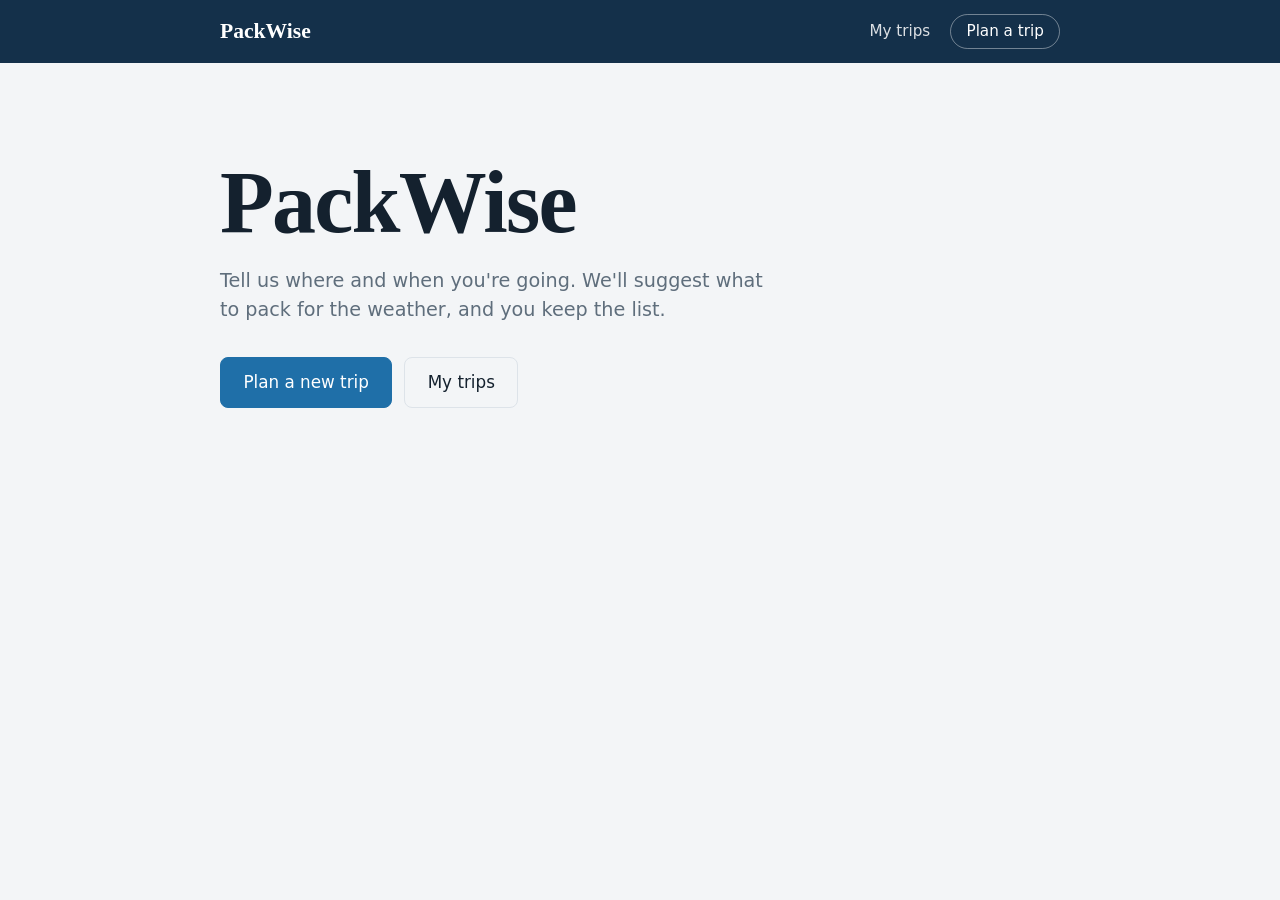
<file: ui/index.html>
<!DOCTYPE html>
<html lang="en">
<head>
    <meta charset="UTF-8">
    <meta name="viewport" content="width=device-width, initial-scale=1">
    <title>PackWise</title>
    <link rel="stylesheet" href="style.css">
</head>
<body>
    <header>
        <div class="bar">
            <a class="brand" href="index.html">PackWise</a>
            <nav class="nav">
                <a class="nav-text" href="/trips">My trips</a>
                <a class="nav-link" href="/new">Plan a trip</a>
            </nav>
        </div>
    </header>   
    <main>  
        
        <section class="hero">
    <h1>PackWise</h1>
    <p>Tell us where and when you're going. We'll suggest what to pack for the weather, and you keep the list.</p>
    <div class="hero-actions">
        <a class="btn" href="new.html">Plan a new trip</a>
        <a class="btn btn-secondary" href="trips.html">My trips</a>
    </div>
</section>
        
    </main>
</body>
</html>
</file>
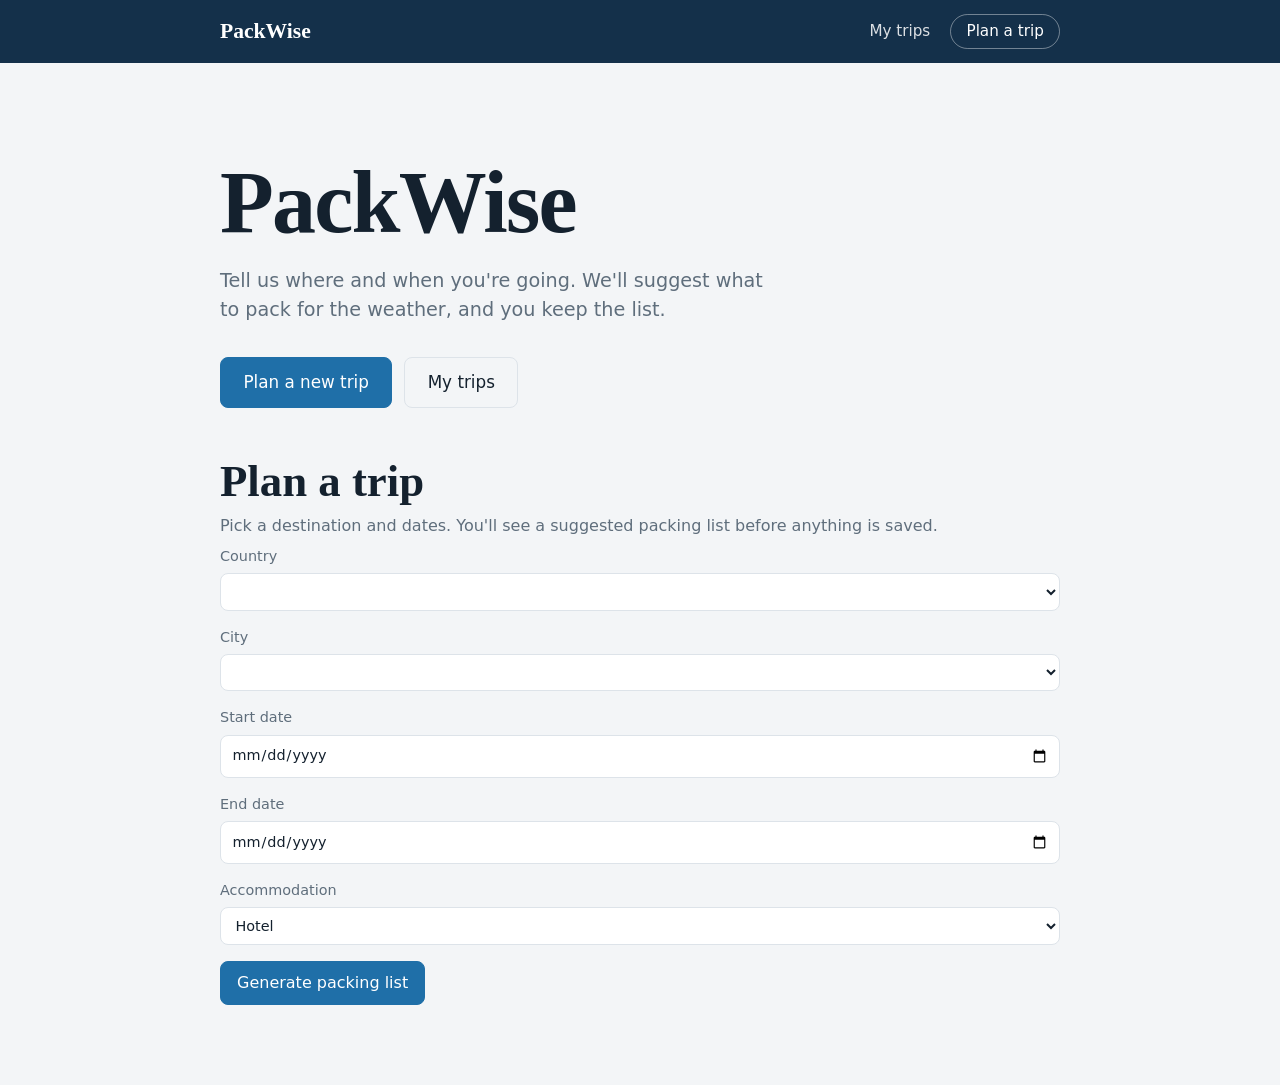
<file: ui/new.html>
<html lang="en">
<head>
    <meta charset="UTF-8">
    <meta name="viewport" content="width=device-width, initial-scale=1">
    <title>PackWise</title>
    <link rel="stylesheet" href="style.css">
</head>
<body>
    <header>
        <div class="bar">
            <a class="brand" href="index.html">PackWise</a>
            <nav class="nav">
                <a class="nav-text" href="/trips">My trips</a>
                <a class="nav-link" href="/new">Plan a trip</a>
            </nav>
        </div>
    </header>   
    <main>  
        
        <section class="hero">
    <h1>PackWise</h1>
    <p>Tell us where and when you're going. We'll suggest what to pack for the weather, and you keep the list.</p>
    <div class="hero-actions">
        <a class="btn" href="new.html">Plan a new trip</a>
        <a class="btn btn-secondary" href="trips.html">My trips</a>
    </div>
</section>
        

<h2>Plan a trip</h2>
<p class="lede">Pick a destination and dates. You'll see a suggested packing list before anything is saved.</p>

<form id="trip-form">
    <label>Country <select id="country-select" required></select></label>
    <label>City <select id="city-select" required></select></label>
    <label>Start date <input type="date" name="start_date" required></label>
    <label>End date <input type="date" name="end_date" required></label>
    <label>Accommodation
        <select name="accommodation_type">
            <option value="hotel">Hotel</option>
            <option value="hostel">Hostel</option>
            <option value="apartment">Apartment</option>
            <option value="other">Other</option>
        </select>
    </label>
    <button type="submit">Generate packing list</button>
</form>
<p id="error-message"></p>

<div id="preview-section" class="preview" style="display:none;">
    <h3>Suggested packing list</h3>
    <div id="preview-climate" class="climate" style="display:none;"></div>
    <p id="preview-climate-note" class="climate-note"></p>
    <ul id="preview-items"></ul>
    <button id="save-trip-btn">Save trip</button>
    <button id="discard-btn" type="button" class="secondary">Discard</button>
</div>

<script src="config.js"></script>
<script>
async function loadCountries() {
    const response = await fetch(`${CONFIG.TRIPS_URL}/api/countries`);
    const countries = await response.json();
    const select = document.getElementById("country-select");
    select.innerHTML = '<option value="">Select a country</option>';
    countries.forEach(country => {
        const option = document.createElement("option");
        option.value = country;
        option.textContent = country;
        select.appendChild(option);
    });
}

async function loadCitiesForCountry(country) {
    const response = await fetch(`${CONFIG.TRIPS_URL}/api/cities?country=${encodeURIComponent(country)}`);
    const cities = await response.json();
    const select = document.getElementById("city-select");
    select.innerHTML = '<option value="">Select a city</option>';
    cities.forEach(c => {
        const option = document.createElement("option");
        option.value = c.city;
        option.textContent = c.city;
        select.appendChild(option);
    });
}

document.getElementById("country-select").addEventListener("change", function () {
    loadCitiesForCountry(this.value);
});

loadCountries();

document.querySelector('input[name="start_date"]').addEventListener("change", function () {
    document.querySelector('input[name="end_date"]').min = this.value;
});

let pendingTripData = null;

document.getElementById("trip-form").addEventListener("submit", async function (e) {
    e.preventDefault();
    document.getElementById("error-message").textContent = "";
    const form = e.target;
    const data = {
        city: document.getElementById("city-select").value,
        country: document.getElementById("country-select").value,
        start_date: form.start_date.value,
        end_date: form.end_date.value,
        accommodation_type: form.accommodation_type.value,
    };

    const response = await fetch(`${CONFIG.TRIPS_URL}/trips/preview`, {
        method: "POST",
        headers: { "Content-Type": "application/json" },
        body: JSON.stringify(data),
    }); 

    if (!response.ok) {
        const err = await response.json();
        document.getElementById("error-message").textContent = err.error;
        return;
    }

    const result = await response.json();
    pendingTripData = data;
    const c = result.climate;
    const climateBox = document.getElementById("preview-climate");
    const rainText = c.precip_mm === null ? "n/a" : `${Math.round(c.precip_mm)} mm`;
    climateBox.innerHTML = "";
    [[`${c.avg_temp_c.toFixed(1)}°C`, c.temperature_label], [rainText, c.rain_label]].forEach(([value, label]) => {
        const item = document.createElement("div");
        item.className = "climate-item";
        const valueEl = document.createElement("span");
        valueEl.className = "climate-value";
        valueEl.textContent = value;
        const labelEl = document.createElement("span");
        labelEl.className = "climate-label";
        labelEl.textContent = label;
        item.append(valueEl, labelEl);
        climateBox.appendChild(item);
    });
    climateBox.style.display = "flex";
    document.getElementById("preview-climate-note").textContent = `Monthly averages for ${c.month_name}`;

    const list = document.getElementById("preview-items");
    list.innerHTML = "";
    result.items.forEach(item => {
        const li = document.createElement("li");
        li.textContent = `${item.item_name} ×${item.quantity}`;
        list.appendChild(li);
    });

    document.getElementById("preview-section").style.display = "block";
});

document.getElementById("save-trip-btn").addEventListener("click", async function () {
    const response = await fetch(`${CONFIG.TRIPS_URL}/trips`, {
        method: "POST",
        headers: { "Content-Type": "application/json" },
        body: JSON.stringify(pendingTripData),
    });
    const result = await response.json();
   window.location.href = "trip.html?id=" + result.trip_id;
});

document.getElementById("discard-btn").addEventListener("click", function () {
    document.getElementById("preview-section").style.display = "none";
    pendingTripData = null;
document.getElementById("preview-climate").style.display = "none";
document.getElementById("preview-climate-note").textContent = "";
});
</script>
</file>
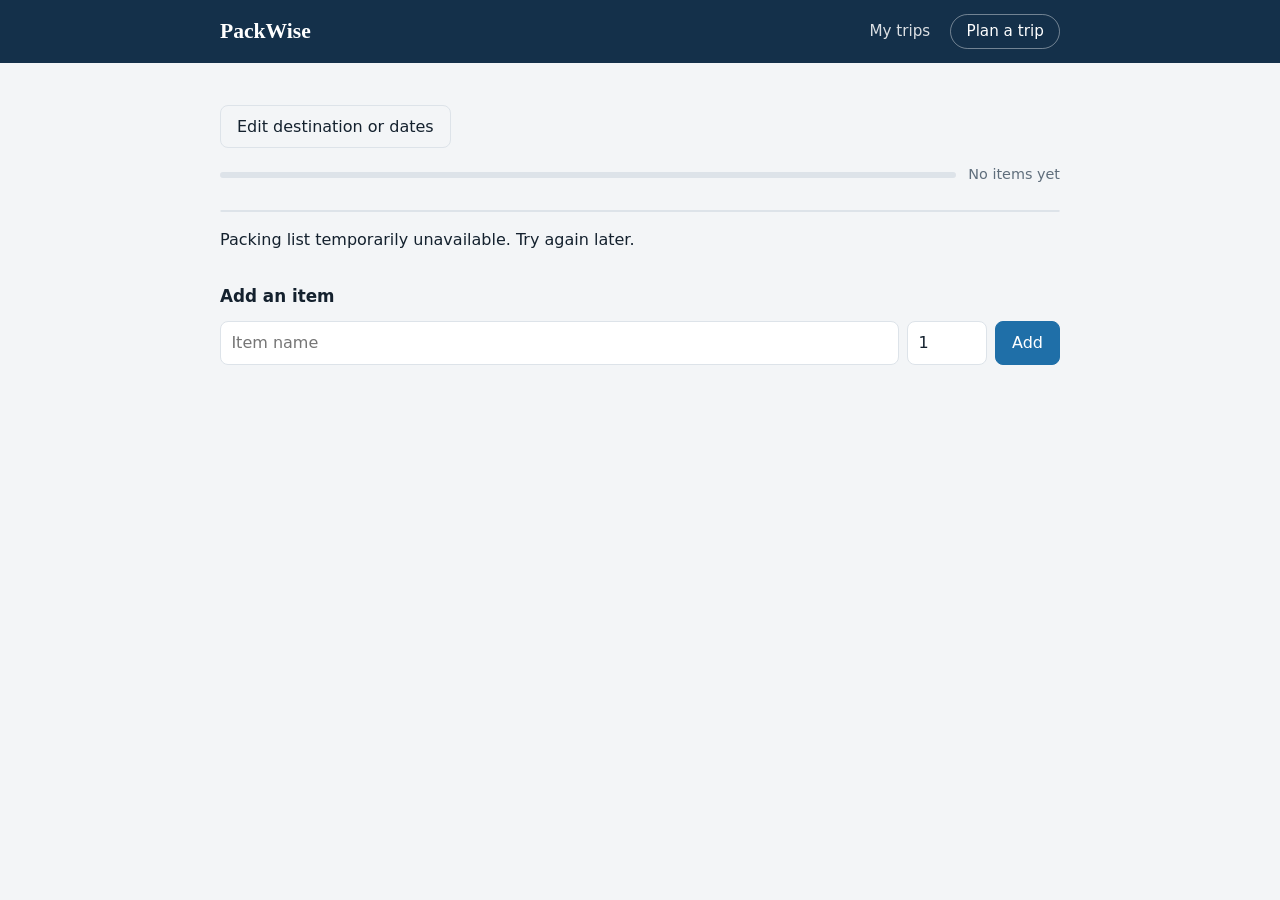
<file: ui/trip.html>
<!DOCTYPE html>
<html lang="en">
<head>
    <meta charset="UTF-8">
    <meta name="viewport" content="width=device-width, initial-scale=1">
    <title>PackWise</title>
    <link rel="stylesheet" href="style.css">
</head>
<body>
    <header>
        <div class="bar">
            <a class="brand" href="index.html">PackWise</a>
            <nav class="nav">
                <a class="nav-text" href="/trips">My trips</a>
                <a class="nav-link" href="/new">Plan a trip</a>
            </nav>
        </div>
    </header>   
    <main>  
<h2 id="trip-title"></h2>
<p class="trip-meta" id="trip-meta"></p>

<button id="edit-trip-btn" class="secondary">Edit destination or dates</button>

        <div id="climate-box" hidden>
    <div class="climate">
        <div class="climate-item">
            <span class="climate-value" id="climate-temp"></span>
            <span class="climate-label" id="climate-temp-label"></span>
        </div>
        <div class="climate-item">
            <span class="climate-value" id="climate-rain"></span>
            <span class="climate-label" id="climate-rain-label"></span>
        </div>
    </div>
    <p class="climate-note" id="climate-month"></p>
</div>

<div id="edit-trip-form-section" style="display:none;">
    <form id="edit-trip-form">
        <label>Country <select id="country-select" required></select></label>
        <label>City <select id="city-select" required></select></label>
        <label>Start date <input type="date" name="start_date" required></label>
<label>End date <input type="date" name="end_date" required></label>
        <label>Accommodation
            <select name="accommodation_type">
                <option value="hotel">Hotel</option>
                <option value="hostel">Hostel</option>
                <option value="apartment">Apartment</option>
                <option value="other">Other</option>
            </select>
        </label>
        <button type="submit">Save changes</button>
        <button type="button" id="cancel-edit-btn" class="secondary">Cancel</button>
    </form>
    <p id="edit-error-message"></p>
</div>

<div class="progress">
    <div class="progress-track"><div class="progress-fill" id="progress-fill"></div></div>
    <span id="progress-text"></span>
</div>

<ul id="item-list" class="item-list"></ul>
<p id="items-unavailable" hidden>Packing list temporarily unavailable. Try again later.</p>

<h3>Add an item</h3>
<form id="add-item-form">
    <input type="text" name="item_name" placeholder="Item name" aria-label="Item name" required>
    <input type="number" name="quantity" value="1" min="1" aria-label="Quantity">
    <button type="submit">Add</button>
</form>
<script src="config.js"></script>
<script>
const tripId = new URLSearchParams(window.location.search).get("id");
let currentCity = "";
let currentCountry = "";
async function loadTrip() {
    const response = await fetch(`${CONFIG.TRIPS_URL}/trips/${tripId}`);
    if (!response.ok) {
        document.getElementById("trip-title").textContent = "Trip not found";
        return;
    }
    const data = await response.json();
    const trip = data.trip;
    const climate = data.climate;

    currentCity = trip.city;
    currentCountry = trip.country;

 
    document.getElementById("trip-title").textContent = `${trip.city}, ${trip.country}`;
    document.getElementById("trip-meta").innerHTML =
        `${trip.start_date} to ${trip.end_date}<br>Accommodation: ${trip.accommodation_type}`;

    
    const form = document.getElementById("edit-trip-form");
    form.start_date.value = trip.start_date;
    form.end_date.value = trip.end_date;
    form.accommodation_type.value = trip.accommodation_type;

    if (climate) {
        document.getElementById("climate-temp").textContent = climate.avg_temp_c.toFixed(1) + "°C";
        document.getElementById("climate-temp-label").textContent = climate.temperature_label;
        document.getElementById("climate-rain").textContent =
            climate.precip_mm === null ? "n/a" : climate.precip_mm.toFixed(0) + " mm";
        document.getElementById("climate-rain-label").textContent = climate.rain_label;
        document.getElementById("climate-month").textContent = `Monthly averages for ${climate.month_name}`;
        document.getElementById("climate-box").hidden = false;
    }
}

function updateProgress() {
    const boxes = Array.from(document.querySelectorAll(".packed-toggle"));
    const total = boxes.length;
    const done = boxes.filter(b => b.checked).length;
    const percent = total === 0 ? 0 : Math.round((done / total) * 100);
    document.getElementById("progress-fill").style.width = percent + "%";
    document.getElementById("progress-text").textContent =
        total === 0 ? "No items yet" : `${done} of ${total} packed`;
}
updateProgress();

document.getElementById("add-item-form").addEventListener("submit", async function (e) {
    e.preventDefault();
    const form = e.target;
        const response = await fetch(`${CONFIG.PACKS_URL}/trips/${tripId}/items`, {
        method: "POST",
        headers: { "Content-Type": "application/json" },
        body: JSON.stringify({ item_name: form.item_name.value, quantity: parseInt(form.quantity.value) }),
    });
    if (response.ok) {
    form.reset();
    loadItems();
}
});


document.getElementById("edit-trip-btn").addEventListener("click", async function () {
    document.getElementById("edit-trip-form-section").style.display = "block";
    await loadCountries();
});

document.getElementById("cancel-edit-btn").addEventListener("click", function () {
    document.getElementById("edit-trip-form-section").style.display = "none";
});

async function loadCountries() {
    const response = await fetch(`${CONFIG.TRIPS_URL}/api/countries`);
    const countries = await response.json();
    const select = document.getElementById("country-select");
    select.innerHTML = "";
    countries.forEach(country => {
        const option = document.createElement("option");
        option.value = country;
        option.textContent = country;
        if (country === currentCountry) option.selected = true;
        select.appendChild(option);
    });
    await loadCitiesForCountry(currentCountry);
}

async function loadCitiesForCountry(country) {
    const response = await fetch(`${CONFIG.TRIPS_URL}/api/cities?country=${encodeURIComponent(country)}`);    const cities = await response.json();
    const select = document.getElementById("city-select");
    select.innerHTML = "";
    cities.forEach(c => {
        const option = document.createElement("option");
        option.value = c.city;
        option.textContent = c.city;
        if (c.city === currentCity) option.selected = true;
        select.appendChild(option);
    });
}

document.getElementById("country-select").addEventListener("change", function () {
    loadCitiesForCountry(this.value);
});

document.querySelector('#edit-trip-form input[name="start_date"]').addEventListener("change", function () {
    document.querySelector('#edit-trip-form input[name="end_date"]').min = this.value;
});

document.getElementById("edit-trip-form").addEventListener("submit", async function (e) {
    e.preventDefault();
    const form = e.target;
    const data = {
        city: document.getElementById("city-select").value,
        country: document.getElementById("country-select").value,
        start_date: form.start_date.value,
        end_date: form.end_date.value,
        accommodation_type: form.accommodation_type.value,
    };

    const response = await fetch(`${CONFIG.TRIPS_URL}/trips/${tripId}`, {
        method: "PUT",
        headers: { "Content-Type": "application/json" },
        body: JSON.stringify(data),
    });

    if (!response.ok) {
        const err = await response.json();
        document.getElementById("edit-error-message").textContent = err.error;
        return;
    }

    location.reload();
});

loadTrip();
async function loadItems() {
    const list = document.getElementById("item-list");
    const unavailable = document.getElementById("items-unavailable");

    let items;
    try {
        const response = await fetch(`${CONFIG.PACKS_URL}/trips/${tripId}/items`);
        if (!response.ok) throw new Error("packs error");
        items = await response.json();
    } catch {
        list.innerHTML = "";
        unavailable.hidden = false;   
        return;
    }
    unavailable.hidden = true;

    list.innerHTML = "";
    items.forEach(item => {
        const li = document.createElement("li");
        li.dataset.itemId = item.id;
        if (item.packed) li.classList.add("is-packed");
        li.innerHTML = `
            <label class="item-main">
                <input type="checkbox" class="packed-toggle" ${item.packed ? "checked" : ""}>
                <span class="item-name">${item.item_name}</span>
                <span class="item-qty">&times;${item.quantity}</span>
            </label>
            <span class="item-cat">${item.category}</span>
            <button class="delete-btn">Remove</button>`;
                    li.querySelector(".packed-toggle").addEventListener("change", async function () {
            li.classList.toggle("is-packed", this.checked);
            updateProgress();
            await fetch(`${CONFIG.PACKS_URL}/items/${item.id}`, {
                method: "PATCH",
                headers: { "Content-Type": "application/json" },
                body: JSON.stringify({ packed: this.checked }),
            });
        });

        li.querySelector(".delete-btn").addEventListener("click", async () => {
            await fetch(`${CONFIG.PACKS_URL}/items/${item.id}`, { method: "DELETE" });
            loadItems();
        });
        list.appendChild(li);
    });

    updateProgress();
}
loadItems();
</script>
</body>
</html>
</file>
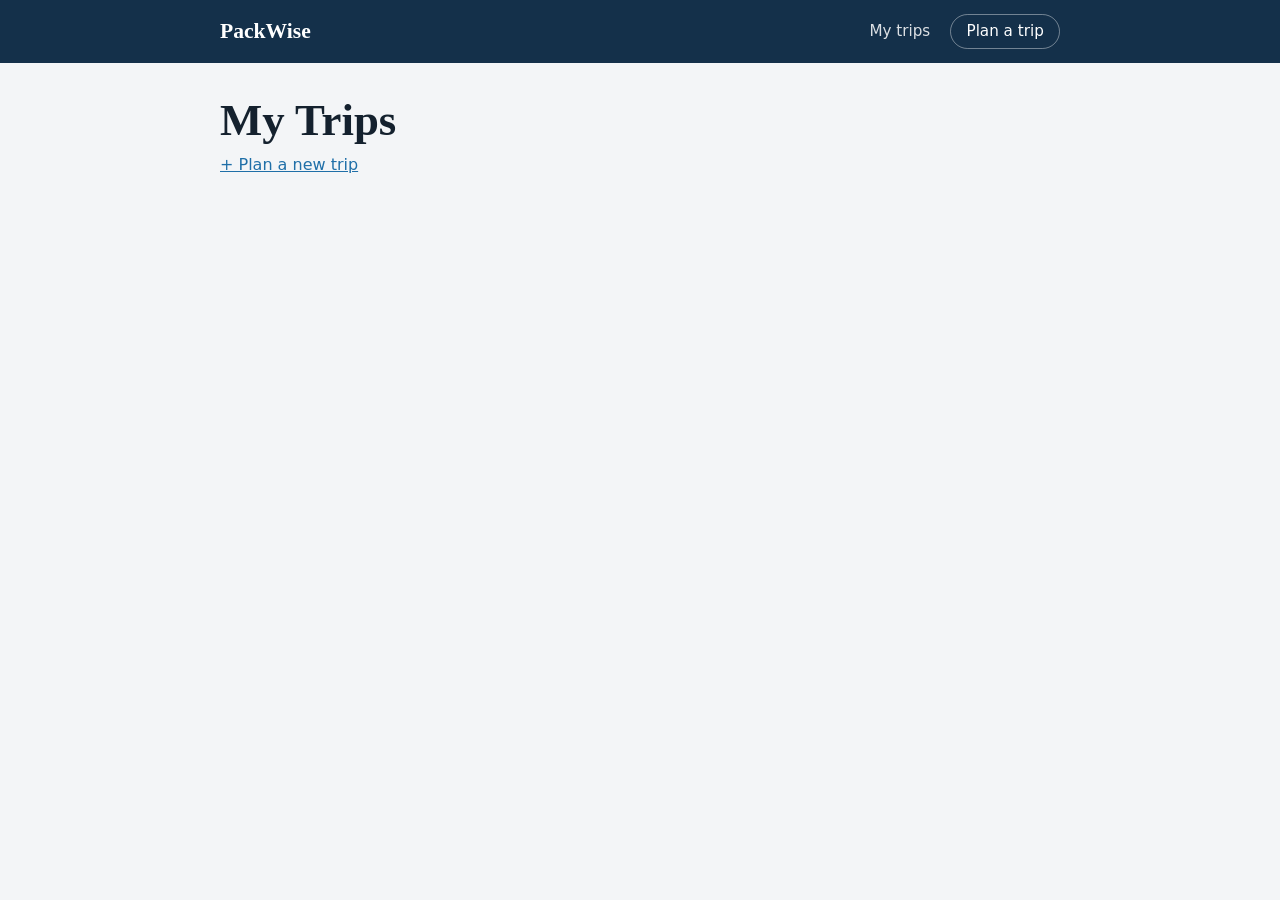
<file: ui/trips.html>
<!DOCTYPE html>
<html lang="en">
<head>
    <meta charset="UTF-8">
    <meta name="viewport" content="width=device-width, initial-scale=1">
    <title>PackWise</title>
    <link rel="stylesheet" href="style.css">
</head>
<body>
    <header>
        <div class="bar">
            <a class="brand" href="index.html">PackWise</a>
            <nav class="nav">
                <a class="nav-text" href="trips.html">My trips</a>
                <a class="nav-link" href="new.html">Plan a trip</a>
            </nav>
        </div>
    </header>
    <main>
        <h2>My Trips</h2>
        <a href="new.html">+ Plan a new trip</a>
        <ul id="trip-list"></ul>
        <p id="no-trips" hidden>No trips yet. <a href="new.html">Create one</a>.</p>
    </main>

<script src="config.js"></script>
<script>
async function loadTrips() {
    const response = await fetch(`${CONFIG.TRIPS_URL}/trips`);
    const trips = await response.json();

    const list = document.getElementById("trip-list");
    list.innerHTML = "";                      
    document.getElementById("no-trips").hidden = trips.length > 0;

    trips.forEach(trip => {
        const li = document.createElement("li");
        li.innerHTML = `
            <a href="trip.html?id=${trip.id}">
                ${trip.city}, ${trip.country} &mdash; ${trip.start_date} to ${trip.end_date }
            </a>
            <button class="delete-trip-btn">Delete</button>`;

        li.querySelector(".delete-trip-btn").addEventListener("click", async () => {
            if (!confirm("Delete this trip?")) return;
            await fetch(`${CONFIG.TRIPS_URL}/trips/${trip.id}`, { method: "DELETE" });
            loadTrips();                       // redraw the list
        });

        list.appendChild(li);
    });
}

loadTrips();
</script>
</body>
</html>
</file>
<file: ui/style.css>
:root {
    --bg: #F3F5F7;
    --surface: #FFFFFF;
    --ink: #14212E;
    --muted: #5F6E7C;
    --line: #DDE3E9;
    --navy: #14304A;
    --accent: #1F6FA8;
    --accent-dark: #185A88;
    --good: #2E8B6A;
    --danger: #B3392F;
    --danger-soft: #F8E9E7;
    --radius: 8px;
    --serif: "Iowan Old Style", "Palatino Linotype", Palatino, Georgia, serif;
    --sans: "Segoe UI", system-ui, -apple-system, "Helvetica Neue", Arial, sans-serif;
}

*, *::before, *::after { box-sizing: border-box; }

body {
    margin: 0;
    background: var(--bg);
    color: var(--ink);
    font-family: var(--sans);
    font-size: 16px;
    line-height: 1.5;
}

/* Header */
header { background: var(--navy); }
.bar {
    max-width: 880px;
    margin: 0 auto;
    padding: 0.9rem 1.25rem;
    display: flex;
    align-items: center;
    justify-content: space-between;
}
.brand {
    color: #fff;
    font-family: var(--serif);
    font-size: 1.35rem;
    font-weight: 700;
    text-decoration: none;
}
.nav-link {
    color: #fff;
    font-size: 0.95rem;
    text-decoration: none;
    border: 1px solid rgba(255, 255, 255, 0.4);
    border-radius: 999px;
    padding: 0.3rem 0.95rem;
}
.nav-link:hover { background: rgba(255, 255, 255, 0.14); }

main { max-width: 880px; margin: 0 auto; padding: 2rem 1.25rem 4rem; }

/* Type */
h2 { margin: 0 0 0.4rem; font-family: var(--serif); font-size: 2.8rem; line-height: 1.15; }
h3 { margin: 2rem 0 0.75rem; font-size: 1.05rem; }
a { color: var(--accent); }
.lede { margin: 0 0 0.5rem; color: var(--muted); }
.empty { margin-top: 1.5rem; color: var(--muted); }

:focus-visible { outline: 2px solid var(--accent); outline-offset: 2px; }

/* Forms */
form label { display: grid; gap: 0.35rem; margin-bottom: 1rem; color: var(--muted); font-size: 0.9rem; }
form br { display: none; }

select,
input[type="text"],
input[type="number"],
input[type="date"] {
    width: 100%;
    font: inherit;
    color: var(--ink);
    background: var(--surface);
    border: 1px solid var(--line);
    border-radius: var(--radius);
    padding: 0.55rem 0.65rem;
}
input[type="checkbox"] { width: 1.1rem; height: 1.1rem; accent-color: var(--good); }

/* Buttons */
button {
    font: inherit;
    cursor: pointer;
    color: #fff;
    background: var(--accent);
    border: 1px solid var(--accent);
    border-radius: var(--radius);
    padding: 0.55rem 1rem;
}
button:hover:not(:disabled) { background: var(--accent-dark); border-color: var(--accent-dark); }
button:disabled { opacity: 0.45; cursor: not-allowed; }
form button + button { margin-left: 0.5rem; }

.secondary { color: var(--ink); background: transparent; border-color: var(--line); }
.secondary:hover:not(:disabled) { background: var(--surface); border-color: var(--muted); }

.delete-trip-btn, .delete-btn {
    color: var(--danger);
    background: transparent;
    border-color: transparent;
    padding: 0.25rem 0.6rem;
}
.delete-trip-btn:hover:not(:disabled), .delete-btn:hover:not(:disabled) {
    background: var(--danger-soft);
    border-color: transparent;
}

#error-message, #edit-error-message { margin: 0.75rem 0 0; color: var(--danger); }

/* Ticket (trips list and trip header) */
.ticket {
    display: grid;
    grid-template-columns: 1fr auto;
    background: var(--surface);
    border: 1px solid var(--line);
    border-radius: var(--radius);
}
.ticket-main { padding: 1.1rem 1.4rem; }
.ticket-main h2 { margin: 0; font-size: 2.4rem; }
.ticket-stub {
    position: relative;
    display: flex;
    align-items: center;
    justify-content: center;
    padding: 1rem 1.25rem;
    border-left: 2px dashed var(--line);
}
.ticket-stub::before, .ticket-stub::after {
    content: "";
    position: absolute;
    left: -9px;
    width: 16px;
    height: 16px;
    background: var(--bg);
    border-radius: 50%;
}
.ticket-stub::before { top: -8px; }
.ticket-stub::after { bottom: -8px; }

.trip-list { display: grid; gap: 0.9rem; margin: 1.5rem 0 0; padding: 0; list-style: none; }
.trip-link { display: flex; flex-direction: column; gap: 0.1rem; color: var(--ink); text-decoration: none; }
.trip-name { font-family: var(--serif); font-size: 1.35rem; font-weight: 700; }
.trip-link:hover .trip-name { color: var(--accent); }
.trip-country { margin: 0; color: var(--muted); }
.trip-dates { margin-top: 0.35rem; color: var(--muted); font-size: 0.9rem; }
.trip-meta { margin: 0.6rem 0 0; color: var(--muted); font-size: 0.9rem; }

/* Progress */
.progress { display: flex; align-items: center; gap: 0.75rem; margin-top: 1rem; color: var(--muted); font-size: 0.9rem; }
.progress-track { flex: 1; height: 6px; background: var(--line); border-radius: 3px; overflow: hidden; }
.progress-fill { width: 0; height: 100%; background: var(--good); transition: width 0.25s ease; }

/* Checklist */
.item-list {
    margin: 1.5rem 0 0;
    padding: 0 1.25rem;
    list-style: none;
    background: var(--surface);
    border: 1px solid var(--line);
    border-radius: var(--radius);
}
.item-list li { display: flex; align-items: center; gap: 1rem; padding: 0.65rem 0; border-bottom: 1px solid var(--line); }
.item-list li:last-child { border-bottom: none; }
.item-main { display: flex; align-items: center; gap: 0.65rem; flex: 1; cursor: pointer; }
.item-qty { color: var(--muted); font-variant-numeric: tabular-nums; }
.item-cat { color: var(--muted); font-size: 0.85rem; }
.is-packed .item-name { color: var(--muted); text-decoration: line-through; }

.dot { width: 0.55rem; height: 0.55rem; border-radius: 50%; background: #8A95A1; }
.dot-top { background: #4A7FB5; }
.dot-bottom { background: #8A6FB3; }
.dot-outerwear { background: #2E8B8B; }
.dot-footwear { background: #C28A2C; }

#add-item-form { display: flex; gap: 0.5rem; }
#add-item-form input[type="text"] { flex: 1; }
#add-item-form input[type="number"] { width: 5rem; }

#edit-trip-form-section {
    max-width: 440px;
    margin-top: 1rem;
    padding: 1.25rem;
    background: var(--surface);
    border: 1px solid var(--line);
    border-radius: var(--radius);
}

/* New trip: form beside suggestion */
.planner { display: grid; grid-template-columns: minmax(0, 380px) minmax(0, 1fr); gap: 2rem; align-items: start; margin-top: 1.5rem; }
.suggestion { padding: 1.25rem 1.5rem; background: var(--surface); border: 1px solid var(--line); border-radius: var(--radius); }
.suggestion h3 { margin-top: 0; }
.suggestion .empty { margin: 0 0 1rem; }
.suggestion ul { margin: 0; padding: 0; list-style: none; }
.suggestion li { display: flex; justify-content: space-between; padding: 0.45rem 0; border-bottom: 1px solid var(--line); }
.suggestion-actions {
    position: sticky;
    bottom: 0;
    display: flex;
    gap: 0.5rem;
    margin-top: 1rem;
    padding-top: 0.85rem;
    background: var(--surface);
    border-top: 1px solid var(--line);
}

@media (max-width: 760px) { .planner { grid-template-columns: 1fr; } }
@media (max-width: 480px) { .item-cat { display: none; } }
@media (prefers-reduced-motion: reduce) { .progress-fill { transition: none; } }

.nav { display: flex; align-items: center; gap: 1.25rem; }
.nav-text { color: rgba(255, 255, 255, 0.85); font-size: 0.95rem; text-decoration: none; }
.nav-text:hover { color: #fff; text-decoration: underline; }

.page-head { display: flex; flex-wrap: wrap; align-items: center; justify-content: space-between; gap: 1rem; }
.page-head h2 { margin: 0; }

.btn {
    display: inline-block;
    padding: 0.75rem 1.4rem;
    font-size: 1.05rem;
    color: #fff;
    background: var(--accent);
    border: 1px solid var(--accent);
    border-radius: var(--radius);
    text-decoration: none;
}
.btn:hover { background: var(--accent-dark); border-color: var(--accent-dark); }
.btn-secondary { color: var(--ink); background: transparent; border-color: var(--line); }
.btn-secondary:hover { background: var(--surface); border-color: var(--muted); }

.hero { padding: 4rem 0 3rem; }
.hero h1 {
    margin: 0;
    font-family: var(--serif);
    font-size: clamp(3rem, 9vw, 5.5rem);
    line-height: 1;
    letter-spacing: -0.02em;
}
.hero p { max-width: 34rem; margin: 1.25rem 0 2rem; font-size: 1.2rem; color: var(--muted); }
.hero-actions { display: flex; flex-wrap: wrap; gap: 0.75rem; }

.climate { display: flex; flex-wrap: wrap; gap: 1.75rem; margin-top: 1rem; }
.climate-item { display: flex; flex-direction: column; }
.climate-value { font-family: var(--serif); font-size: 1.6rem; line-height: 1.1; }
.climate-label { color: var(--muted); font-size: 0.9rem; }
.climate-note { margin: 0.5rem 0 0; color: var(--muted); font-size: 0.85rem; }
</file>
